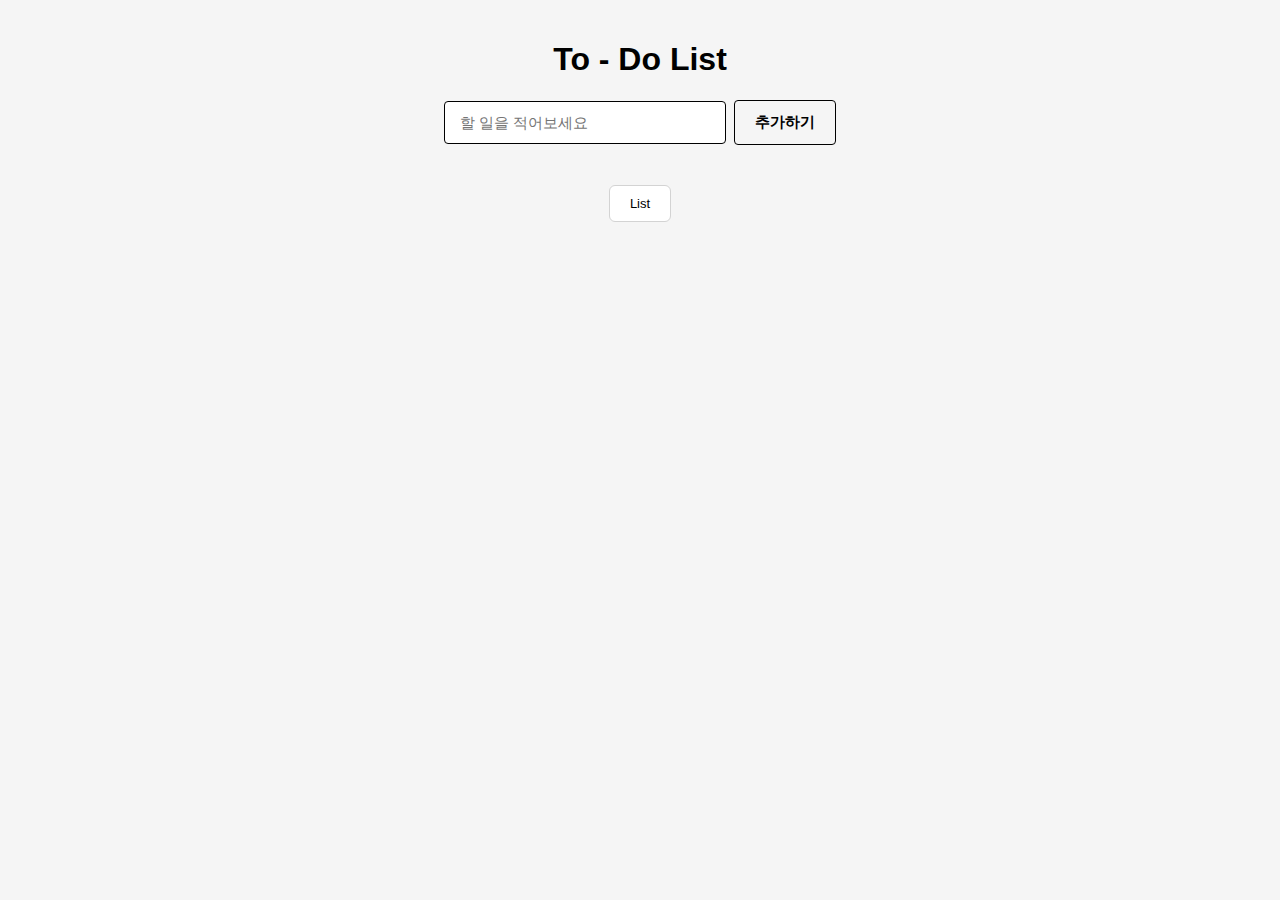
<file: app/index.html>
<!DOCTYPE html>
<html lang="en">

<head>
    <meta charset="UTF-8">
    <meta name="viewport" content="width=device-width, initial-scale=1.0">
    <title>ToDoList</title>
    <script defer src="./index.js"></script>
    <link rel="stylesheet" href="./layout.css">
</head>

<body>
    <h1><a href="index.html">To - Do List</a></h1>
    <div>
        <input type="text" name="title" placeholder="할 일을 적어보세요">
        <button onclick="addTodo()">추가하기</button>
    </div>

    <button onclick="selectList()">List</button>

</body>

</html>
</file>
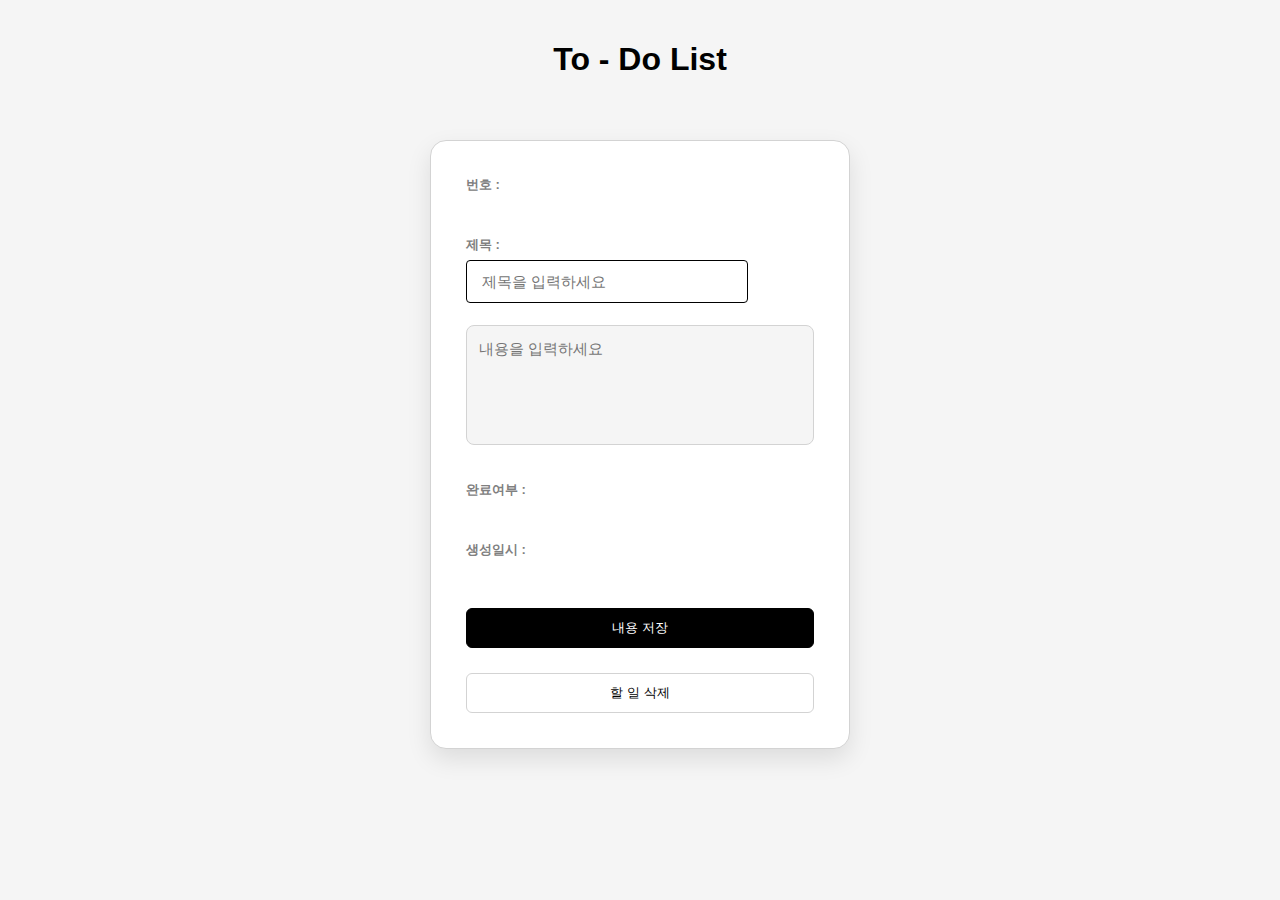
<file: app/todoDetail.html>
<!DOCTYPE html>
<html lang="en">

<head>
    <meta charset="UTF-8">
    <meta name="viewport" content="width=device-width, initial-scale=1.0">
    <title>ToDoList</title>
    <script defer src="./todoDetail.js"></script>
    <link rel="stylesheet" href="layout.css">
    <link rel="stylesheet" href="./todoDetail.css">

</head>

<body>
    <h1><a href="index.html">To - Do List</a></h1>
    <div>

        <div>
            <div id="todoDetailArea">
                <label>번호 : </label><span id="todoDetailNo"></span>
                <br>
                <label>제목 : </label><input type="text" id="todoDetailTitle" placeholder="제목을 입력하세요">
                <br>
                <textarea id="todoDetailContent" placeholder="내용을 입력하세요"></textarea>
                <br>
                <label>완료여부 : </label><span id="todoDetailDone"></span>
                <br>
                <label>생성일시 : </label><span id="todoDetailCreatedAt"></span>
                <br>
                <button onclick="saveTodoList()" class="small-btn">내용 저장</button>
                <button onclick="delTodo()" class="small-btn">할 일 삭제</button>
            </div>
        </div>

</body>

</html>
</file>
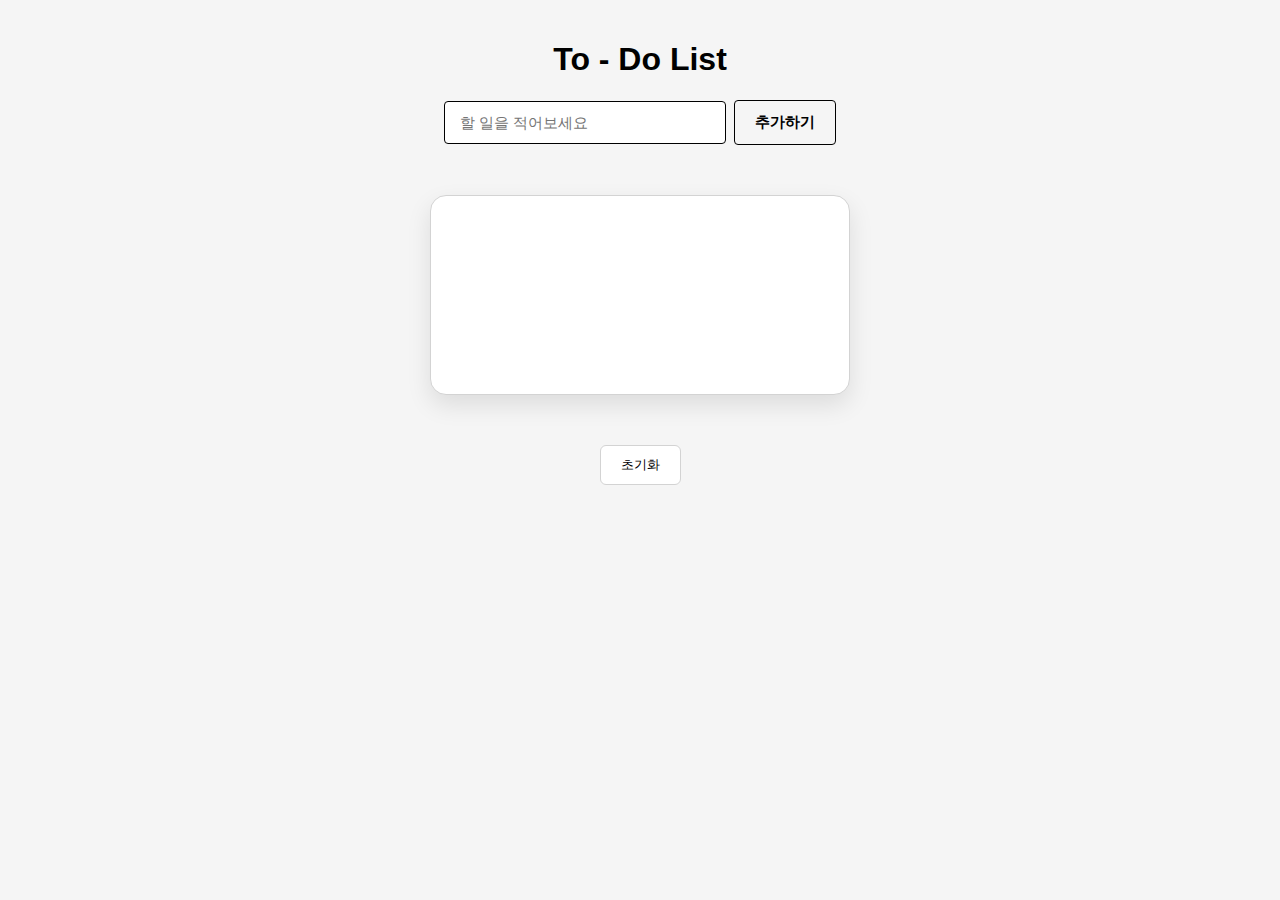
<file: app/todoList.html>
<!DOCTYPE html>
<html lang="en">

<head>
    <meta charset="UTF-8">
    <meta name="viewport" content="width=device-width, initial-scale=1.0">
    <title>ToDoList</title>
    <script defer src="./todoList.js"></script>
    <link rel="stylesheet" href="./layout.css">
    <link rel="stylesheet" href="./todoList.css">
</head>

<body>
    <h1><a href="index.html">To - Do List</a></h1>
    <div>
        <input type="text" name="title" placeholder="할 일을 적어보세요">
        <button onclick="addTodo()">추가하기</button>

    </div>
    <div id="listArea"></div>

    <button onclick="clearAll()">초기화</button>

</body>

</html>
</file>
<file: app/layout.css>
body {
    font-family: 'Pretendard', 'Malgun Gothic', sans-serif;
    text-align: center;
    background-color: whitesmoke;
    margin: 0;
    padding: 20px;
    color: black;
    display: flex;
    flex-direction: column;
    align-items: center;
}

h1>a {
    color: black;
    text-decoration: none;
    font-weight: 800;
}

body>div:first-of-type {
    display: flex;
    justify-content: center;
    align-items: center;
    margin-bottom: 20px;
}

input[type="text"] {
    padding: 12px 15px;
    width: 250px;
    border: 1px solid black;
    border-radius: 4px;
    font-size: 15px;
    outline: none;
    background-color: white;
}

input[type="text"]:focus {
    background-color: ghostwhite;
}

input[type="text"]+button {
    background-color: whitesmoke;
    color: black;
    border: 1px solid black;
    padding: 12px 20px;
    margin-left: 8px;
    border-radius: 4px;
    font-size: 15px;
    font-weight: bold;
    cursor: pointer;
    transition: all 0.2s;
}

input[type="text"]+button:hover {
    background-color: lightgray;
}

#todoDetailArea {
    background-color: white;
    width: 420px;
    margin: 30px auto;
    padding: 35px;
    border-radius: 16px;
    box-shadow: 0 10px 25px lightgray;
    text-align: left;
    display: flex;
    flex-direction: column;
    box-sizing: border-box;
    border: 1px solid lightgray;
}

#todoDetailArea label {
    display: block;
    font-size: 13px;
    color: gray;
    font-weight: 700;
    margin-bottom: 6px;
    margin-top: 18px;
}

#todoDetailArea label:first-of-type {
    margin-top: 0;
}

#todoDetailArea span {
    display: block;
    font-size: 16px;
    color: black;
    font-weight: 500;
    padding-left: 2px;
}

#todoDetailContent {
    width: 100%;
    height: 120px;
    padding: 12px;
    margin-top: 4px;
    border: 1px solid lightgray;
    border-radius: 8px;
    background-color: whitesmoke;
    font-size: 15px;
    line-height: 1.5;
    resize: none;
    outline: none;
    box-sizing: border-box;
    font-family: inherit;
}

#todoDetailContent:focus {
    background-color: white;
    border-color: black;
}

#todoDetailArea button {
    margin-top: 15px;
    width: 100%;
    padding: 12px;
    font-size: 14px;
    border-radius: 6px;
    cursor: pointer;
    border: 1px solid lightgray;
    background-color: white;
    color: black;
    transition: all 0.2s;
}

#todoDetailArea button:first-of-type {
    background-color: black;
    color: white;
    border: 1px solid black;
    margin-top: 25px;
}

#todoDetailArea button:hover {
    opacity: 0.8;
    background-color: whitesmoke;
}

#todoDetailArea button:first-of-type:hover {
    opacity: 0.8;
    background-color: black;
}

body>button {
    margin-top: 20px;
    padding: 10px 20px;
    font-size: 13px;
    border-radius: 6px;
    cursor: pointer;
    border: 1px solid lightgray;
    background-color: white;
    color: black;
    transition: all 0.2s;
}

body>button:hover {
    background-color: whitesmoke;
    border-color: gray;
}
</file>
<file: app/todoDetail.css>
#todoDetailArea {
    background-color: white;
    width: 420px;
    margin: 40px auto;
    padding: 35px;
    border-radius: 16px;
    box-shadow: 0 10px 25px rgba(0, 0, 0, 0.1);
    text-align: left;
    display: flex;
    flex-direction: column;
    box-sizing: border-box;
    border: 1px solid lightgray;
}

#todoDetailArea label {
    display: block;
    font-size: 13px;
    color: gray;
    font-weight: 700;
    margin-bottom: 6px;
    margin-top: 18px;
}


#todoDetailArea span {
    display: block;
    font-size: 16px;
    color: black;
    font-weight: 500;
    padding-left: 2px;
}

#todoDetailContent {
    width: 100%;
    height: 120px;
    padding: 12px;
    margin-top: 4px;
    border: 1px solid lightgray;
    border-radius: 8px;
    background-color: whitesmoke;
    font-size: 15px;
    line-height: 1.5;
    resize: none;
    outline: none;
    box-sizing: border-box;
    font-family: inherit;
}

#todoDetailContent:focus {
    background-color: white;
    border-color: black;
}

#todoDetailArea button {
    margin-top: 25px;
    margin-right: 8px;
    padding: 10px 18px;
    font-size: 13px;
    border-radius: 6px;
    cursor: pointer;
    border: 1px solid lightgray;
    background-color: white;
    color: black;
    transition: all 0.2s;
}

#todoDetailArea button:first-of-type {
    background-color: black;
    color: white;
    border: 1px solid black;
}
</file>
<file: app/todoList.css>
#listArea {
    background-color: white;
    width: 420px;
    margin: 30px auto;
    padding: 25px;
    border-radius: 16px;
    box-shadow: 0 10px 25px rgba(0, 0, 0, 0.1);
    text-align: left;
    display: flex;
    flex-direction: column;
    box-sizing: border-box;
    border: 1px solid lightgray;
    min-height: 200px;
}

.todoItem {
    display: flex;
    align-items: center;
    padding: 12px 0;
    border-bottom: 1px solid whitesmoke;
    color: black;
    font-size: 15px;
    font-weight: 500;
}

.todoitem:last-child {
    border-bottom: none;
}

.todoText {
    text-decoration: none;
    flex-grow: 1;
    margin: 0 12px;
    cursor: pointer;
    overflow: hidden;
    font-size: 1.2em;
    text-overflow: ellipsis;
    white-space: nowrap;
}

.todoText:hover {
    color: gray;
}

.todoItem button {
    background-color: white;
    color: black;
    border: 1px solid lightgray;
    border-radius: 6px;
    padding: 6px 12px;
    font-size: 12px;
    cursor: pointer;
    margin-left: 5px;
    transition: all 0.2s;
}

.finish {
    text-decoration: line-through;
    color: black;
}
</file>
